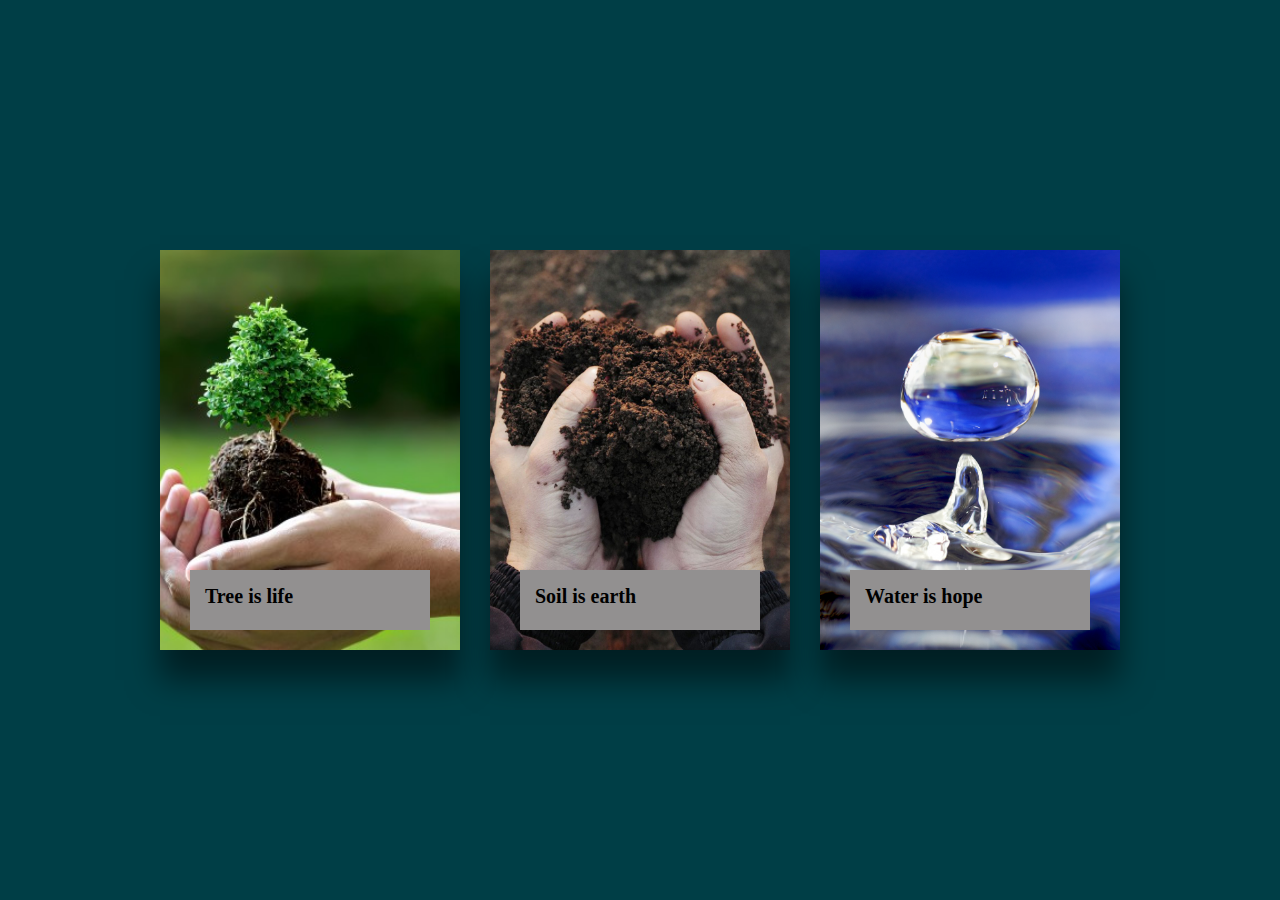
<file: hover-efects/index.html>
<!DOCTYPE html>
<html lang="en">
<head>
    <meta charset="UTF-8">
    <link rel="stylesheet" href="./css/style.css">
    <title>hover efects</title>
</head>
<body>
    <div class="container">
        <div class="box">
            <div class="img">
                <img src="./img/tree.jpg" alt="tree" width="300px"
                height="400px">
            </div>
            <div class="content">
                <h3>Tree is life</h3>
                <p>
                    A tree typically has many secondary branches supported clear of the ground by the trunk. This trunk typically contains woody tissue for strength, and vascular tissue to carry materials from one part of the tree to another. For most trees it is surrounded by a layer of bark which serves as a protective barrier. Below the ground, the roots branch and spread out widely; they serve to anchor the tree and extract moisture and nutrients from the soil. Above ground, the branches divide into smaller branches and shoots. The shoots typically bear leaves, which capture light energy and convert it into sugars by photosynthesis, providing the food for the tree's growth.
                </p>
            </div>
        </div>
        <div class="box">
            <div class="img">
                <img src="./img/soil.jpg" alt="soil" width="300px"
                height="400px">
            </div>
            <div class="content">
                <h3>Soil is earth</h3>
                <p>
                    Soil is also commonly referred to as earth or dirt; some scientific definitions distinguish dirt from soil by restricting the former term specifically to displaced soil.
                    The pedosphere interfaces with the lithosphere, the hydrosphere, the atmosphere, and the biosphere.[1] The term pedolith, used commonly to refer to the soil, translates to ground stone in the sense fundamental stone, from the ancient Greek πέδον 'ground, earth'. Soil consists of a solid phase of minerals and organic matter (the soil matrix), as well as a porous phase that holds gases (the soil atmosphere) and water (the soil solution).[2][3] Accordingly, soil scientists can envisage soils as a three-state system of solids, liquids, and gases.
                </p>
            </div>
        </div>
        <div class="box">
            <div class="img">
                <img src="./img/Water.jpg" alt="Water" width="300px"
                height="400px">
            </div>
            <div class="content">
                <h3>Water is hope</h3>
                <p>
                    is an inorganic, transparent, tasteless, odorless, and nearly colorless chemical substance, which is the main constituent of Earth's hydrosphere and the fluids of all known living organisms (in which it acts as a solvent[1]). It is vital for all known forms of life, even though it provides no calories or organic nutrients. Its chemical formula H2O, indicates that each of its molecules contains one oxygen and two hydrogen atoms, connected by covalent bonds. The hydrogen atoms are attached to the oxygen atom at an angle of 104.45°.[2] "Water" is the name of the liquid state of H2O at standard conditions for temperature and pressure.
                </p>
            </div>
        </div>
    </div>
</body>
</html>
</file>
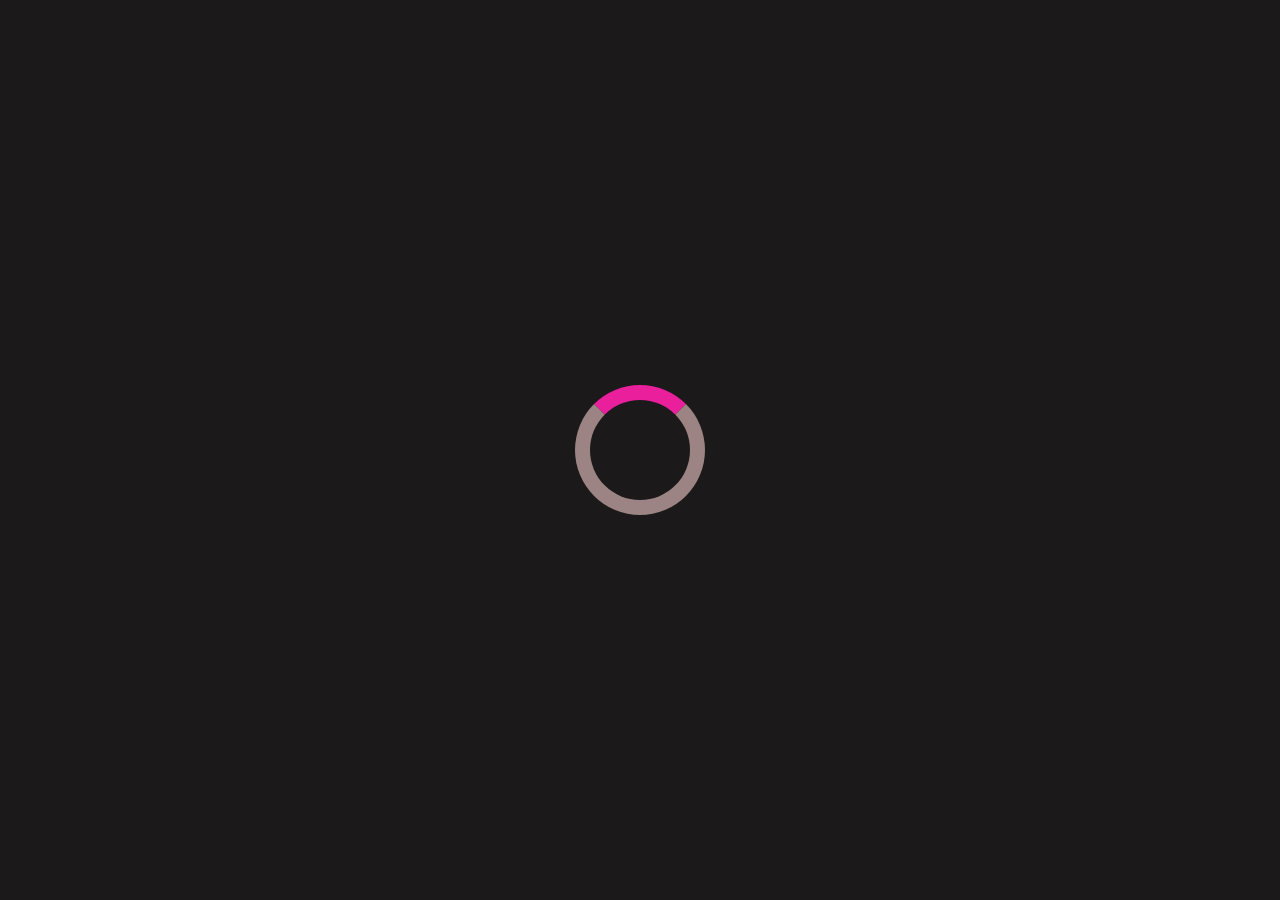
<file: Loader/index.html>
<!DOCTYPE html>
<html lang="en">
<head>
    <meta charset="UTF-8">
    <link rel="stylesheet" href="./css/style.css">
    <title>circle loader</title>
</head>
<body>
    <div class="circle"></div>
</body>
</html>
</file>
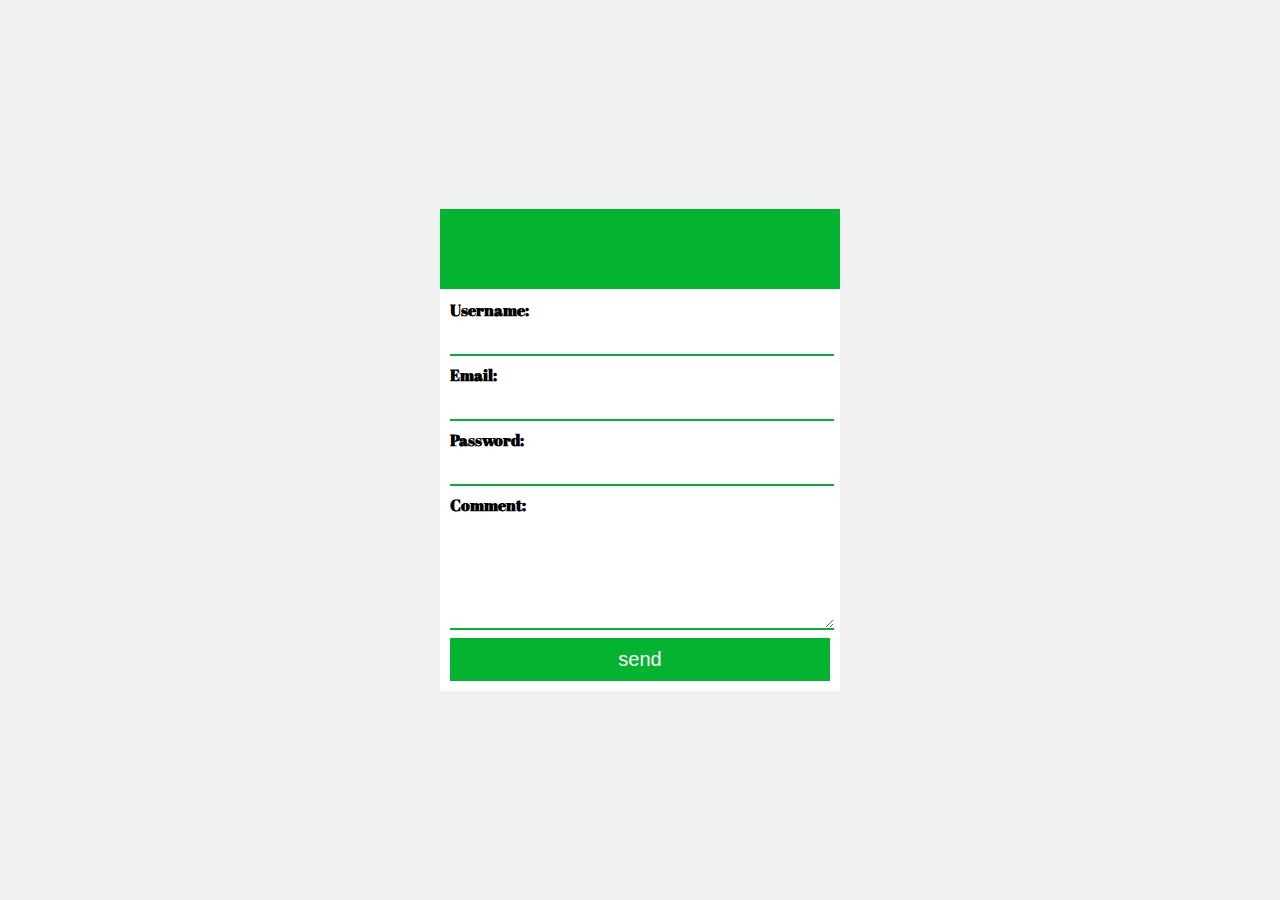
<file: form.html>
<!DOCTYPE html>
<html lang="en">
<head>
    <meta charset="UTF-8">
    <link rel="stylesheet" href="https://maxst.icons8.com/vue-static/landings/line-awesome/line-awesome/1.3.0/css/line-awesome.min.css">
    <link rel="stylesheet" href="./css/formstyle.css">
    <title>form sabt nam</title>
</head>
<body>
    <div class="contact-form">
        <div class="header">
            <span><i class="lab la-google-play"></i></span>
        </div>
    <form action="" class="contact">
        <label for=>Username:</label> <br>
        <input  class="texti" type="text"  name="username" >
        <label for="Email"> Email:</label > <br>
        <input  class="texti" type="email"  name="email" >
        <label for=>Password:</label> <br>
        <input class="texti" type="password"  name="pasword">
        <label for=>Comment:</label> <br>
        <textarea name="areacomment" class="textm"> </textarea>
        <input  class="btn" type="button" value="send">    

       
    </form>
    </div>
</body>
</html>
</file>
<file: hover-efects/css/style.css>
body    {
    margin: 0;
    padding: 0;
    display: flex;
    justify-content: center;
    align-items: center;
    min-height: 100vh;
    background-color: #003e46;
}
.container {
    width: 960px;
    display: flex;
    justify-content: space-between;
}
.box {
    position: relative;
    width: 300px;
    height: 400px;
    background-color: #000;
    box-shadow: 0 30px 30px rgba( 0, 0, 0, .5);
}
.box .img {
    position: absolute;
    top: 0;
    left: 0;
    width: 100%;
    height: 100%;
}
.box .img img {
    position: absolute;
    top: 0;
    left: 0;
    width: 100%;
    height: 100%;
    object-fit: cover;
    transition: 0.5s;
}
.box:hover .img img {
    opacity: 0;
}
.box .content {
    position: absolute;
    bottom: 20px;
    left: 10%;
    width: 80%;
    height: 60px;
    background-color: #929090;
    transition: 0.5s;
    overflow: hidden;
    padding: 15px;
    box-sizing: border-box;
}
.box:hover .content {
    width: 100%;
    height: 100%;
    bottom: 0;
    left: 0;
}
.box .content h3 {
    margin: 0;
    padding: 0;
    font-size: 20px;
}
.box .content p {
    margin: 10px 0 0;
    padding: 0;
    opacity: 0;
    line-height: 1.2em;
    transition: 0.5s;
    text-align: justify;
}
.box:hover .content p {
    opacity: 1;
    transition-delay: 0.5s;
}
</file>
<file: Loader/css/style.css>
body {
    margin: 0;
    padding: 0;
    background-color: #1b1919;
}
.circle {
    width: 100px;
    height: 100px;
    position: absolute;
    top: 50%;
    left: 50%;
    transform: translate(-50%, -50%);
    border: 15px solid #9c8484;
    border-top: 15px solid #e91f9c;
    border-radius: 50%;
    animation: animate 1.5s infinite linear;
}
@keyframes animate {
    0% {
        transform: translate(-50%, -50%) rotate(0deg);
    }
    100% {
        transform: translate(-50%, -50%) rotate(360deg);
    }
}
</file>
<file: css/formstyle.css>
@import url('https://fonts.googleapis.com/css2?family=Abril+Fatface&display=swap');
body {
    margin: 0;
    padding: 0;
    background: #f1f1f1;
}
.contact-form {
    background: #fff;
    position: absolute;
    width: 400px;
    top: 50%;
    left: 50%;
    transform: translate(-50%,-50%);
}
.header {
    width: 100%;
    background:rgb(4, 179, 48) ;
    overflow: hidden;
    color: #fff;
}
.header span {
    font-size: 100px;
    display: block;
    text-align: center;
    padding: 40px;
}
.contact {
    padding: 10px;
    overflow: hidden;
    font-family: 'Abril Fatface', cursive;
    color: black;
}
.contact label {
    font-weight: 700;
}
.texti {
    width: 100%;
    border: none;
    border-bottom: 2px solid rgb(4, 179, 48);
    font-size: 20px;
    margin: 8px 0;
    display: block;
    outline: none;
    color: gray;
}
.textm {
    width: 100%;
    border: none;
    border-bottom: 2px solid rgb(4, 179, 48);
    font-size: 20px;
    margin: 8px 0;
    display: block;
    outline: none;
    color: gray;
    min-height:100px ;
}
.btn {
    width: 100%;
    color: #fff;
    padding: 10px;
    text-align: center;
    background:rgb(4, 179, 48) ;
    font-size: 20px;
    border: none;
}
</file>
